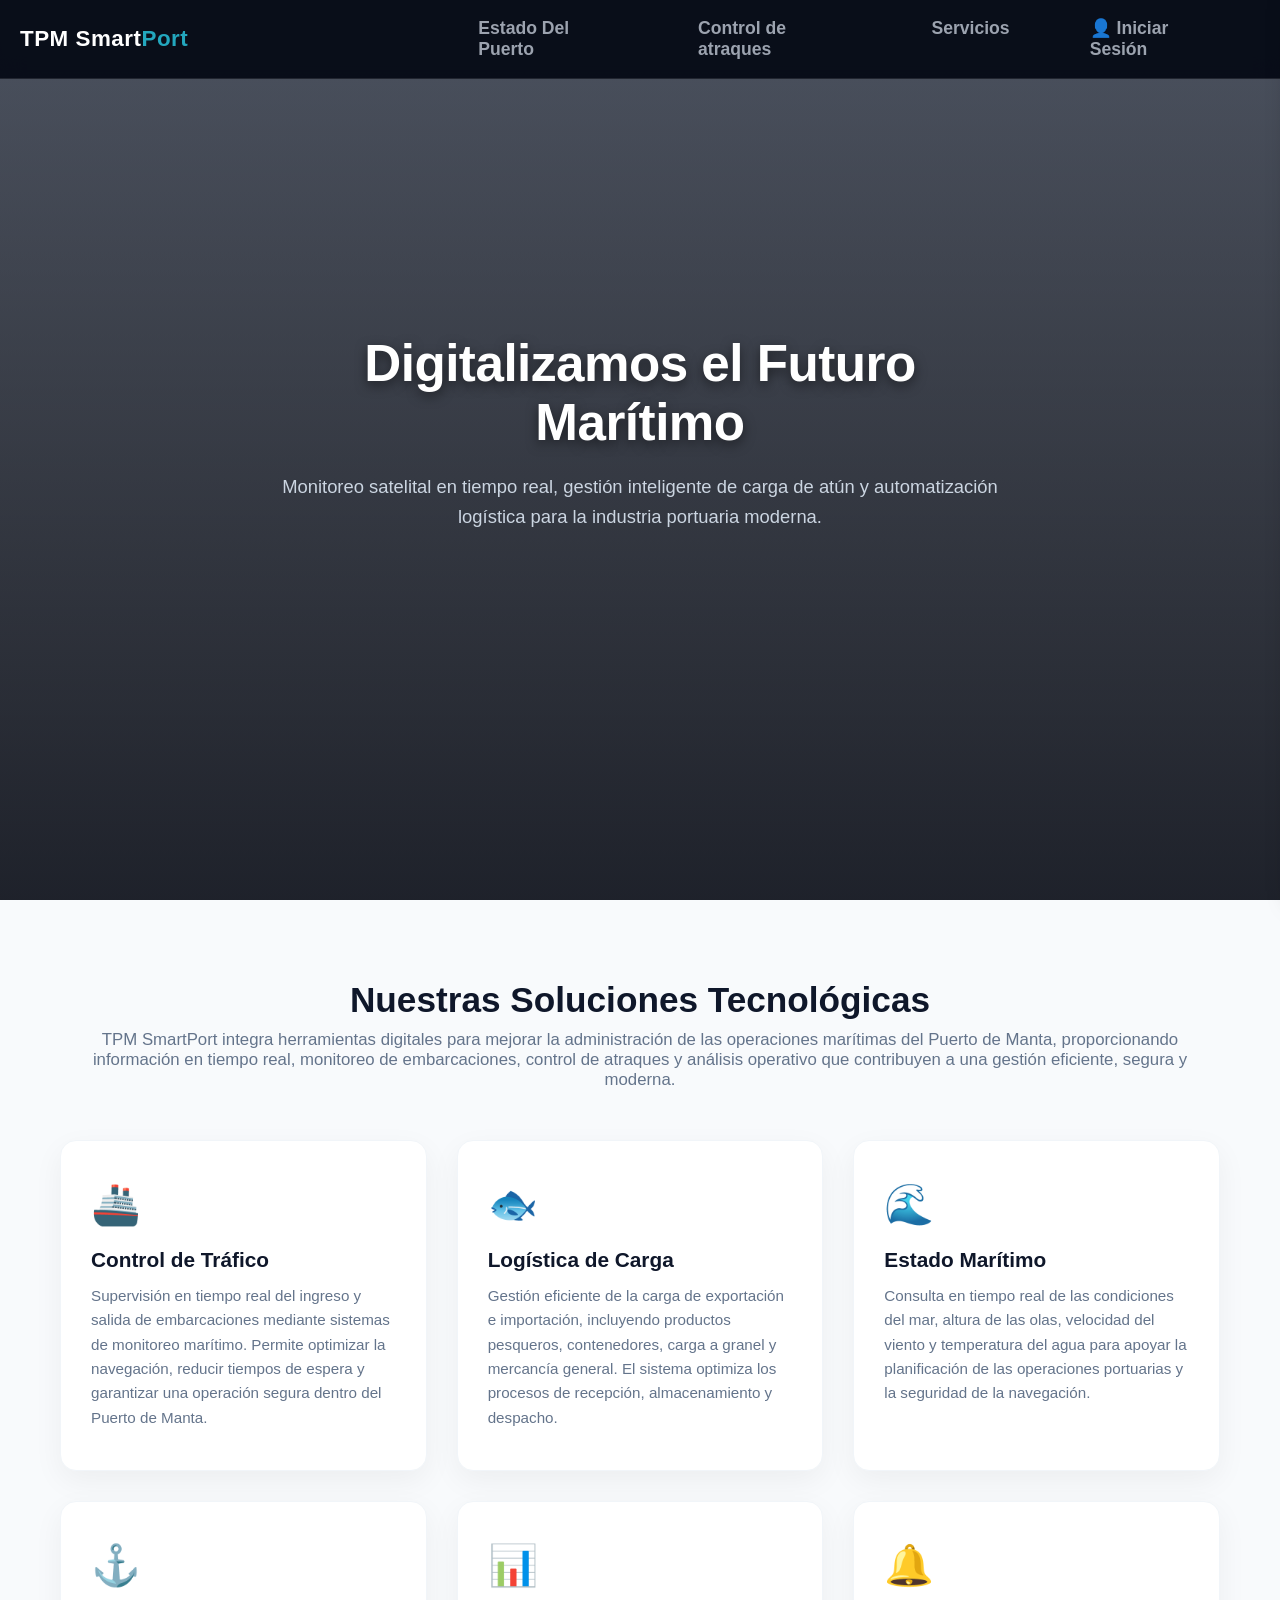
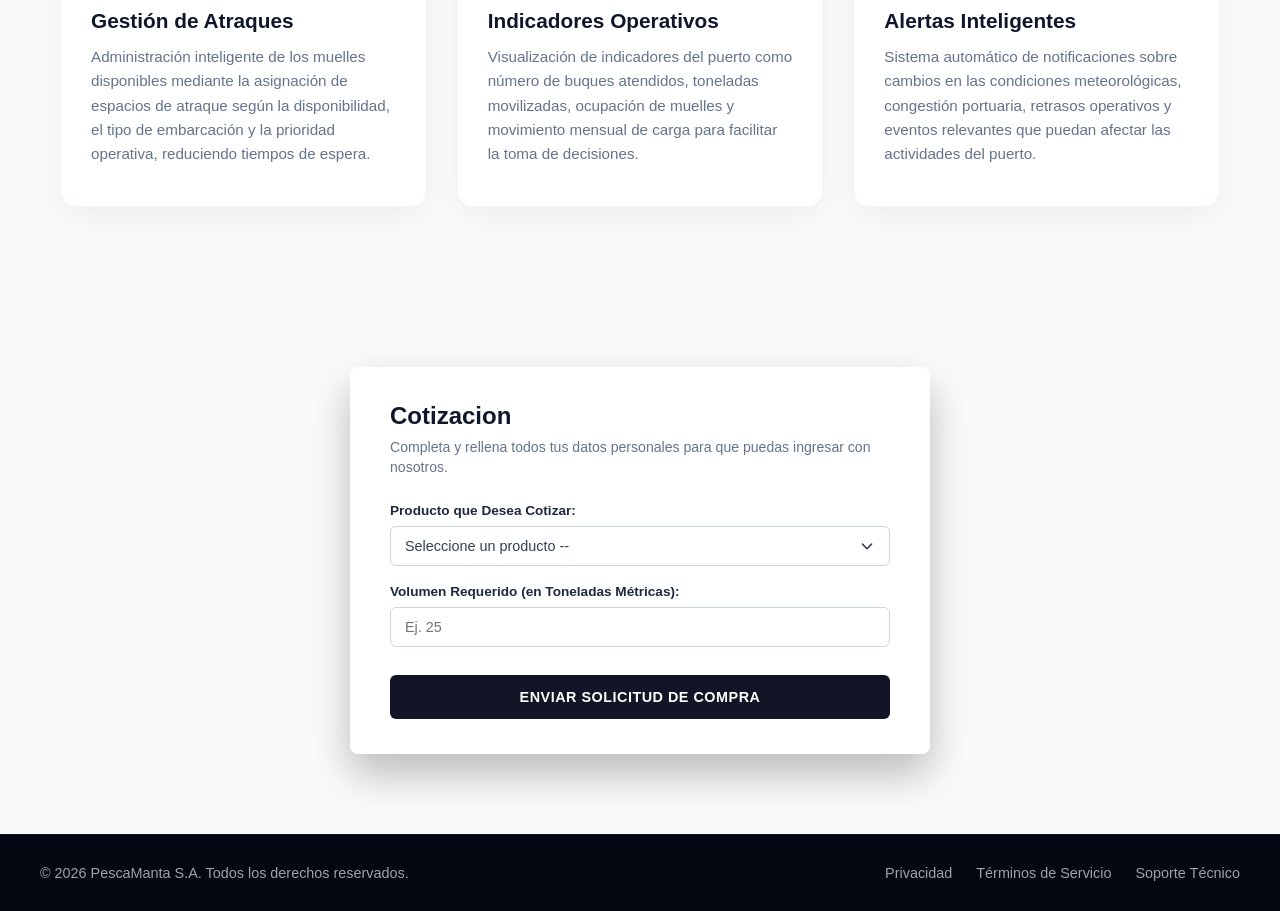
<file: TRABAJO_FINAL/HTML/Index.html>
<!DOCTYPE html>
<html lang="es">
<head>
    <meta charset="UTF-8">
    <meta name="viewport" content="width=device-width, initial-scale=1.0">
    <title>Innovación en Control Portuario</title>
    <link rel="stylesheet" href="/TRABAJO_FINAL/CSS/Style-principal.css">
</head>
<body>

    <header class="navbar">
        <div class="nav-container">
            <a href="Index.html" class="logo">TPM Smart<span>Port</span></a>
            <nav class="nav-menu" id="nav-menu">
                <a href="Estado-Del-Puerto.html">Estado Del Puerto</a>
                <a href="control-atraques.html">Control de atraques</a>
                <a href="Servicios.html">Servicios</a>
                <a href="inicioSesion.html" class="btn-login">Iniciar Sesión</a>
            </nav>
            <div class="menu-toggle" id="menu-toggle">☰</div>
        </div>
    </header>
    <div class="side-menu" id="side-menu">
    <div class="side-header">
        <span>TPM SmartPort</span>
        <button id="close-menu">✕</button>
    </div>
    <a href="Estado-Del-Puerto.html">🚢 Estado del Puerto</a>
    <a href="control-atraques.html">⚓ Control de atraques</a>
    <a href="Servicios.html">📦 Servicios</a>
    <hr>
    <a href="inicioSesion.html" class="btn-login side-login">
        👤 Iniciar Sesión
    </a>
</div>
<div class="overlay" id="overlay"></div>

    <section class="hero-section">
        <div class="hero-overlay"></div>
        <div class="hero-content">
            <h1>Digitalizamos el Futuro Marítimo</h1>
            <p>Monitoreo satelital en tiempo real, gestión inteligente de carga de atún y automatización logística para la industria portuaria moderna.</p>
        </div>
    </section>

    <section id="servicios" class="services-section">
        <div class="section-title">
            <h2>Nuestras Soluciones Tecnológicas</h2>
            <p>TPM SmartPort integra herramientas digitales para mejorar la administración de las operaciones marítimas del Puerto de Manta, proporcionando información en tiempo real, monitoreo de embarcaciones, control de atraques y análisis operativo que contribuyen a una gestión eficiente, segura y moderna.</p>
        </div>

        <div class="services-grid">
            <div class="service-card">
                <div class="card-icon">🚢</div>
                <h3>Control de Tráfico</h3>
                <p>Supervisión en tiempo real del ingreso y salida de embarcaciones mediante sistemas de monitoreo marítimo. 
                    Permite optimizar la navegación, reducir tiempos de espera y garantizar una operación segura dentro del Puerto de Manta.</p>
            </div>
            <div class="service-card">
                <div class="card-icon">🐟</div>
                <h3>Logística de Carga</h3>
                <p>Gestión eficiente de la carga de exportación e importación, incluyendo productos pesqueros, contenedores, carga a granel y mercancía general. 
                    El sistema optimiza los procesos de recepción, almacenamiento y despacho.</p>
            </div>
            <div class="service-card">
                <div class="card-icon">🌊</div>
                <h3>Estado Marítimo</h3>
                <p>Consulta en tiempo real de las condiciones del mar, altura de las olas, velocidad del viento y temperatura del agua para apoyar la planificación de las operaciones portuarias y la seguridad de la navegación.</p>
            </div>
            <div class="service-card">
                <div class="card-icon">⚓</div>
                <h3>Gestión de Atraques</h3>
                <p>Administración inteligente de los muelles disponibles mediante la asignación de espacios de atraque según la disponibilidad, 
                    el tipo de embarcación y la prioridad operativa, reduciendo tiempos de espera.</p>
            </div>
            <div class="service-card">
                <div class="card-icon">📊</div>
                <h3>Indicadores Operativos</h3>
                <p>Visualización de indicadores del puerto como número de buques atendidos, toneladas movilizadas, ocupación de muelles y movimiento mensual de carga para facilitar la toma de decisiones.</p>
            </div>
            <div class="service-card">
                <div class="card-icon">🔔</div>
                <h3>Alertas Inteligentes</h3>
                <p>Sistema automático de notificaciones sobre cambios en las condiciones meteorológicas, congestión portuaria, retrasos operativos y eventos relevantes que puedan afectar las actividades del puerto.</p>
            </div>
        </div>
    </section>

    <section id="cotizacion" class="quote-section">
        <div class="quote-card">
            <h2>Cotizacion</h2>
            <p class="quote-subtitle">Completa y rellena todos tus datos personales para que puedas ingresar con nosotros.</p>
            
            <form action="#" method="POST">
                <div class="form-group">
                    <label for="producto">Producto que Desea Cotizar:</label>
                    <select id="producto" required>
                        <option value="" disabled selected>Seleccione un producto --</option>
                        <option value="atun">Lomos de Atún Premium</option>
                        <option value="granel">Carga a Granel (Minerales/Granos)</option>
                        <option value="vehiculos">Logística y Traslado de Vehículos</option>
                    </select>
                </div>

                <div class="form-group">
                    <label for="volumen">Volumen Requerido (en Toneladas Métricas):</label>
                    <input type="text" id="volumen" placeholder="Ej. 25" required>
                </div>

                <a href="Index.html"><button type="submit" class="btn-submit">ENVIAR SOLICITUD DE COMPRA</button></a>
            </form>
        </div>
    </section>

    <footer class="main-footer">
        <div class="footer-container">
            <p>&copy; 2026 PescaManta S.A. Todos los derechos reservados.</p>
            <div class="footer-links">
                <a href="#">Privacidad</a>
                <a href="#">Términos de Servicio</a>
                <a href="#">Soporte Técnico</a>
            </div>
        </div>
    </footer>

    <script src="/TRABAJO_FINAL/SCRIPT/Menu.js"></script>
    <script src="/TRABAJO_FINAL/SCRIPT/script-login.js"></script>

</body>
</html>
</file>
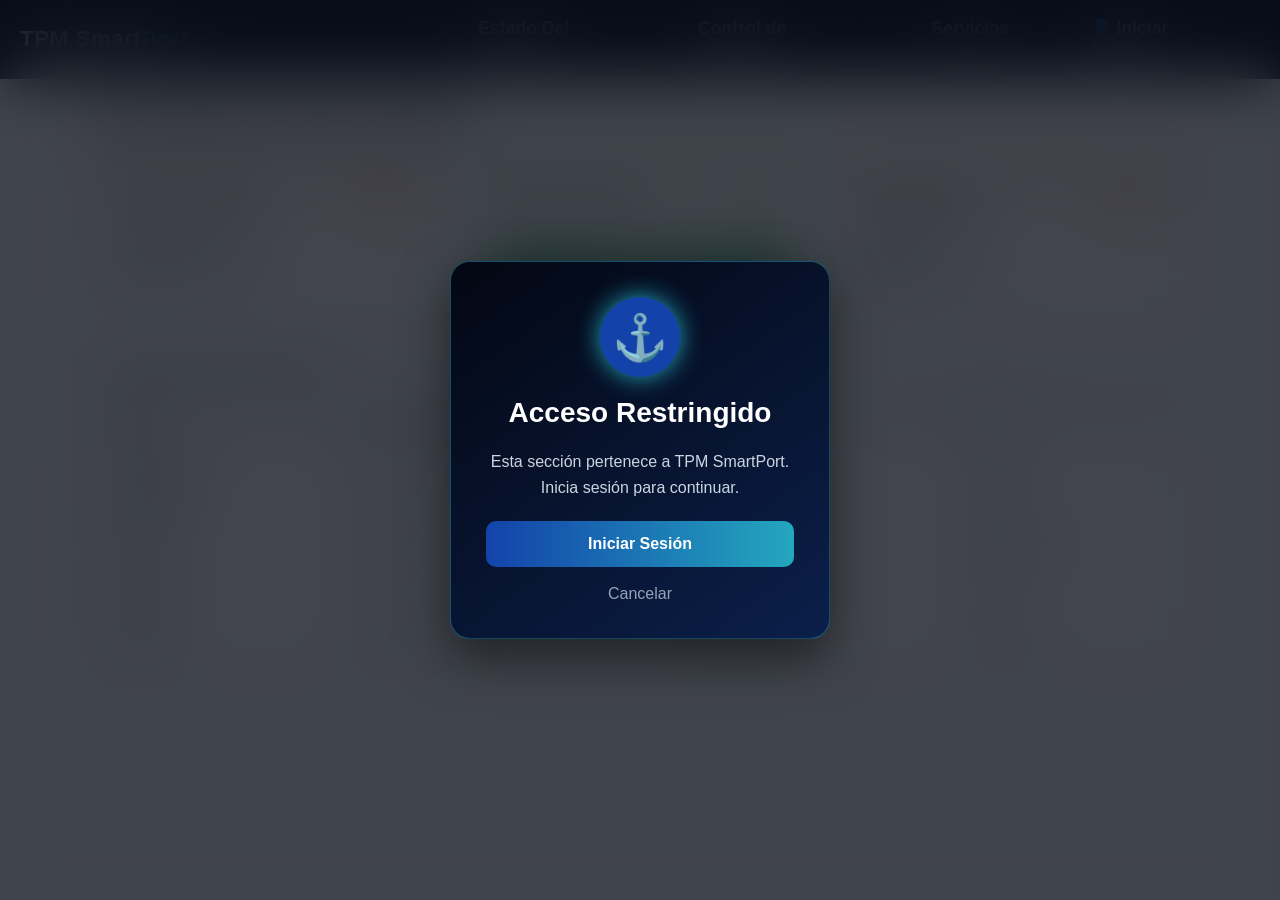
<file: TRABAJO_FINAL/HTML/control-atraques.html>
<!DOCTYPE html>
<html lang="es">
<head>
  <meta charset="UTF-8">
  <meta name="viewport" content="width=device-width, initial-scale=1.0">
  <title>Control de Atraques - Puerto de Manta</title>
  <link rel="stylesheet" href="/TRABAJO_FINAL/CSS/control-atraques.css">
</head>
<body class="fondo-pagina">
  
  <header class="navbar">
    <div class="nav-container">
      <a href="Index.html" class="logo">TPM Smart<span>Port</span></a>
      <nav class="nav-menu" id="nav-menu">
          <a href="Estado-Del-Puerto.html">Estado Del Puerto</a>
          <a href="control-atraques.html">Control de atraques</a>
          <a href="Servicios.html">Servicios</a>
          <a href="inicioSesion.html" class="btn-login">Iniciar Sesión</a>
      </nav>
      <div class="menu-toggle" id="menu-toggle">☰</div>
    </div>
  </header>
    <div class="side-menu" id="side-menu">
      <div class="side-header">
        <span>TPM SmartPort</span>
        <button id="close-menu">✕</button>
      </div>
    <a href="Estado-Del-Puerto.html">🚢 Estado del Puerto</a>
    <a href="control-atraques.html">⚓ Control de atraques</a>
    <a href="Servicios.html">📦 Servicios</a>
    <hr>
    <a href="inicioSesion.html" class="btn-login side-login">
        👤 Iniciar Sesión
    </a>
</div>
<div class="overlay" id="overlay"></div>

  <div class="contenedor">
    
    <div class="encabezado-seccion">
      <h2>Panel Operativo: Gestión de Muelles</h2>
      <p>Monitoreo en tiempo real y asignación de embarcaciones.</p>
    </div>

    <div class="grid-muelles">
      
      <div class="tarjeta muelle-ocupado">
        <div class="tarjeta-header">
          <h3>Muelle Internacional 1</h3>
          <span class="etiqueta etiqueta-ocupado">Ocupado</span>
        </div>
        <div class="tarjeta-cuerpo">
          <p><strong>Buque:</strong> Stella Maris II</p>
          <p><strong>Tipo:</strong> Pesquero Industrial</p>
          <p><strong>Arribo:</strong> Hoy - 14:30</p>
        </div>
      </div>

      <div id="muelle-2" class="tarjeta muelle-libre">
        <div class="tarjeta-header">
          <h3>Muelle Internacional 2</h3>
          <span id="estado-muelle-2" class="etiqueta etiqueta-libre">Disponible</span>
        </div>
        <div id="contenido-muelle-2" class="tarjeta-cuerpo">
          <p class="texto-disponible">Sin embarcaciones asignadas en este momento.</p>
          <button class="boton-asignar" onclick="abrirModal()">Asignar Buque</button>
        </div>
      </div>

      <div class="tarjeta muelle-ocupado">
        <div class="tarjeta-header">
          <h3>Muelle Pesquero</h3>
          <span class="etiqueta etiqueta-ocupado">Ocupado</span>
        </div>
        <div class="tarjeta-cuerpo">
          <p><strong>Buque:</strong> Don Pacífico</p>
          <p><strong>Tipo:</strong> Atunero</p>
          <p><strong>Arribo:</strong> Hoy - 06:15</p>
        </div>
      </div>

    </div>

    <div class="seccion-tabla">
      <div class="tabla-titulo">
        <h3>Historial de Últimos 5 Zarpes</h3>
      </div>
      
      <div class="tabla-contenedor">
        <table>
          <thead>
            <tr>
              <th>Buque</th>
              <th>Muelle de Origen</th>
              <th>Fecha y Hora</th>
              <th>Destino</th>
            </tr>
          </thead>
          <tbody>
            <tr>
              <td class="buque-nombre">Pacific Ocean</td>
              <td>Muelle Internacional 1</td>
              <td>03/07/2026 - 05:20</td>
              <td>Alta Mar</td>
            </tr>
            <tr>
              <td class="buque-nombre">Niña Martha</td>
              <td>Muelle Pesquero</td>
              <td>02/07/2026 - 19:40</td>
              <td>Guayaquil</td>
            </tr>
            <tr>
              <td class="buque-nombre">Sea Wolf</td>
              <td>Muelle Internacional 2</td>
              <td>02/07/2026 - 11:15</td>
              <td>Manta Anclaje</td>
            </tr>
            <tr>
              <td class="buque-nombre">Albacora I</td>
              <td>Muelle Pesquero</td>
              <td>01/07/2026 - 23:00</td>
              <td>Alta Mar</td>
            </tr>
            <tr>
              <td class="buque-nombre">Poseidón</td>
              <td>Muelle Internacional 1</td>
              <td>01/07/2026 - 16:45</td>
              <td>Paita, Perú</td>
            </tr>
          </tbody>
        </table>
      </div>
    </div>

  </div>

  <div id="modal-asignar" class="modal-fondo">
    <div class="modal-contenido">
      <h2>Asignar Buque a Muelle 2</h2>
      
      <form id="formulario-asignacion" onsubmit="guardarBuque(event)">
        <div class="campo-formulario">
          <label for="nombre-buque">Nombre del Buque:</label>
          <input type="text" id="nombre-buque" required placeholder="Ej. El Corsario">
        </div>
        
        <div class="campo-formulario">
          <label for="tipo-buque">Tipo de Embarcación:</label>
          <input type="text" id="tipo-buque" required placeholder="Ej. Atunero / Carga">
        </div>

        <div class="modal-botones">
          <button type="button" class="boton-cancelar" onclick="cerrarModal()">Cancelar</button>
          <button type="submit" class="boton-guardar">Confirmar Asignación</button>
        </div>
      </form>
    </div>
  </div>
<div id="modalLogin" class="modal-login">
    <div class="modal-login-content">
        <div class="modal-icon">⚓</div>
        <h2>Acceso Restringido</h2>
        <p>
            Esta sección pertenece a TPM SmartPort. Inicia sesión para continuar.
        </p>
        <button onclick="irLogin()">Iniciar Sesión</button>
        <span onclick="cerrarModal()">Cancelar</span>
    </div>
</div>
  <script>
    function abrirModal() {
      document.getElementById('modal-asignar').style.display = 'flex';
    }

    function cerrarModal() {
      document.getElementById('modal-asignar').style.display = 'none';
      document.getElementById('formulario-asignacion').reset();
    }

    function guardarBuque(event) {
      event.preventDefault();
      const nombre = document.getElementById('nombre-buque').value;
      const tipo = document.getElementById('tipo-buque').value;
      
      const ahora = new Date();
      const horaFormateada = ahora.toLocaleTimeString([], { hour: '2-digit', minute: '2-digit' });

      const tarjetaMuelle = document.getElementById('muelle-2');
      const etiquetaEstado = document.getElementById('estado-muelle-2');
      const cuerpoTarjeta = document.getElementById('contenido-muelle-2');

      tarjetaMuelle.classList.remove('muelle-libre');
      tarjetaMuelle.classList.add('muelle-ocupado');

      etiquetaEstado.classList.remove('etiqueta-libre');
      etiquetaEstado.classList.add('etiqueta-ocupado');
      etiquetaEstado.textContent = 'Ocupado';

      cuerpoTarjeta.innerHTML = `
        <p><strong>Buque:</strong> ${nombre}</p>
        <p><strong>Tipo:</strong> ${tipo}</p>
        <p><strong>Arribo:</strong> Hoy - ${horaFormateada}</p>
      `;

      cerrarModal();
    }
  </script>
  <script src="/TRABAJO_FINAL/SCRIPT/Menu.js"></script>
  <script src="/TRABAJO_FINAL/SCRIPT/script-login.js"></script>
  <script>
       protegerPagina();
    </script>
  
</body>
</html>
</file>
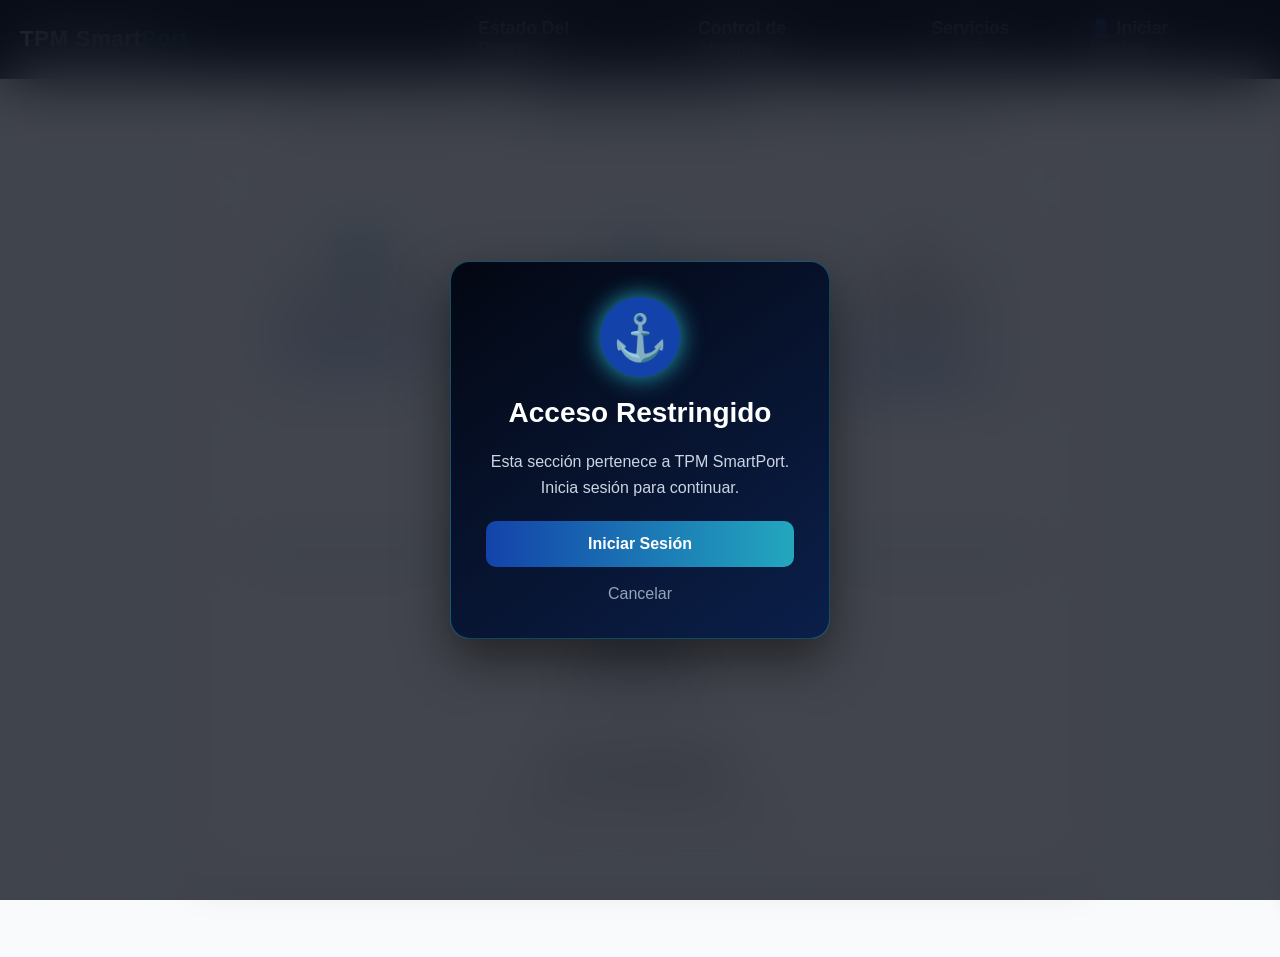
<file: TRABAJO_FINAL/HTML/Estado-Del-Puerto.html>
<!DOCTYPE html>
<html lang="en">
<head>
    <meta charset="UTF-8">
    <meta name="viewport" content="width=device-width, initial-scale=1.0">
    <title>Document</title>
    <link rel="stylesheet" href="/TRABAJO_FINAL/CSS/Estado-Del-Puerto.css">

</head>
<body>
    <header class="navbar">
        <div class="nav-container">
            <a href="Index.html" class="logo">TPM Smart<span>Port</span></a>
            <nav class="nav-menu" id="nav-menu">
                <a href="Estado-Del-Puerto.html">Estado Del Puerto</a>
                <a href="control-atraques.html">Control de atraques</a>
                <a href="Servicios.html">Servicios</a>
                <a href="inicioSesion.html" class="btn-login">Iniciar Sesión</a>
            </nav>
            <div class="menu-toggle" id="menu-toggle">☰</div>
        </div>
    </header>
    <div class="side-menu" id="side-menu">
    <div class="side-header">
        <span>TPM SmartPort</span>
        <button id="close-menu">✕</button>
    </div>
    <a href="Estado-Del-Puerto.html">🚢 Estado del Puerto</a>
    <a href="control-atraques.html">⚓ Control de atraques</a>
    <a href="Servicios.html">📦 Servicios</a>
    <hr>
    <a href="inicioSesion.html" class="btn-login side-login">
        👤 Iniciar Sesión
    </a>
</div>
<div class="overlay" id="overlay"></div>

    <section class="port-status-section" id="estado-puerto">

    <div class="section-title">
        <h2>Estado del Puerto</h2>
        <p>
            Monitoreo en tiempo real de las condiciones marítimas
            para apoyar la toma de decisiones operativas.
        </p>
    </div>

    <div class="port-status-card">

        <!-- Datos obtenidos desde la API -->

        <div class="status-grid">

            <div class="status-item">
                <div class="status-icon">🌊</div>
                <h3>Altura de las Olas</h3>
                <p id="waveHeight">Cargando...</p>
            </div>

            <div class="status-item">
                <div class="status-icon">💨</div>
                <h3>Velocidad del Viento</h3>
                <p id="windSpeed">Cargando...</p>
            </div>

            <div class="status-item">
                <div class="status-icon">🌡️</div>
                <h3>Temperatura del Agua</h3>
                <p id="seaTemp">Cargando...</p>
            </div>

        </div>

        <hr>

        <!-- Índice -->

        <div class="security-section">

            <h2>Índice de Seguridad</h2>

            <div class="progress-bar">

                <div
                    id="progressFill"
                    class="progress-fill"
                    style="width:0%;">
                </div>

            </div>

            <h1 id="securityValue">0%</h1>

            <h3 id="operationStatus">
                Calculando...
            </h3>

        </div>

        <hr>

        <!-- Recomendación -->

        <div class="recommendation">

            <h2>Recomendación</h2>

            <p id="recommendationText">

                Analizando las condiciones marítimas...

            </p>

        </div>

    </div>

</section>

<div id="modalLogin" class="modal-login">
    <div class="modal-login-content">
        <div class="modal-icon">⚓</div>
        <h2>Acceso Restringido</h2>
        <p>
            Esta sección pertenece a TPM SmartPort. Inicia sesión para continuar.
        </p>
        <button onclick="irLogin()">Iniciar Sesión</button>
        <span onclick="cerrarModal()">Cancelar</span>
    </div>
</div>
    <script src="/TRABAJO_FINAL/SCRIPT/Script-EstadoDelPuerto.js"></script>
    <script src="/TRABAJO_FINAL/SCRIPT/Menu.js"></script>
    <script src="/TRABAJO_FINAL/SCRIPT/script-login.js"></script>
    <script>
       protegerPagina();
    </script>

</body>

</html>
</file>
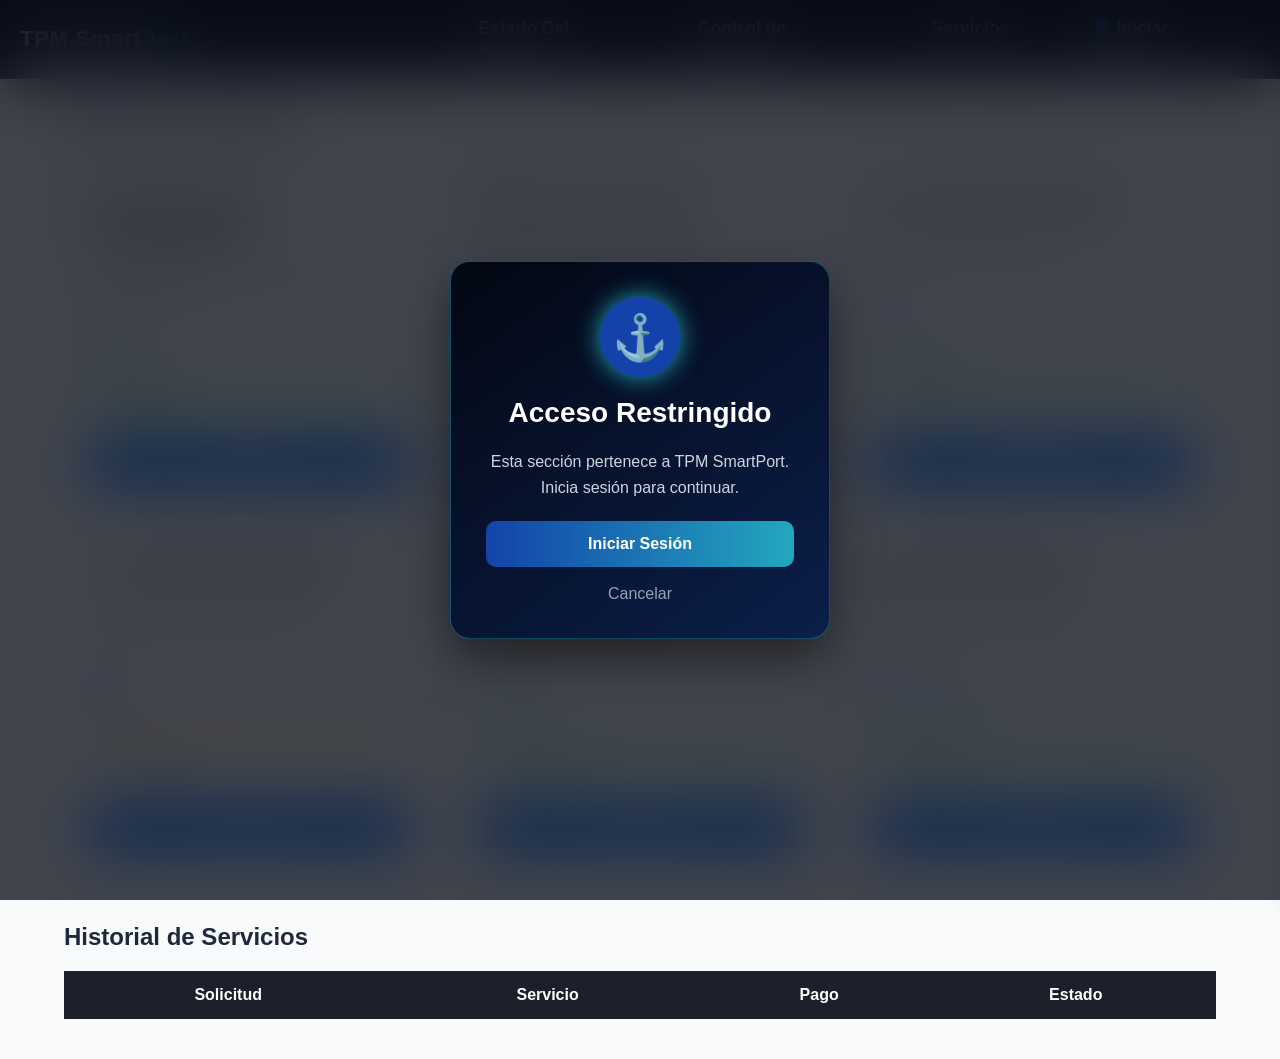
<file: TRABAJO_FINAL/HTML/Servicios.html>
<!DOCTYPE html>
<html lang="es">
<head>
    <meta charset="UTF-8">
    <meta name="viewport" content="width=device-width, initial-scale=1.0">
    <title>Servicios - TPM SmartPort</title>
    <link rel="stylesheet" href="/TRABAJO_FINAL/CSS/Servicios.css">
</head>

<body>
    <header class="navbar">
        <div class="nav-container">
            <a href="Index.html" class="logo">TPM Smart<span>Port</span></a>
            <nav class="nav-menu" id="nav-menu">
                <a href="Estado-Del-Puerto.html">Estado Del Puerto</a>
                <a href="control-atraques.html">Control de atraques</a>
                <a href="Servicios.html">Servicios</a>
                <a href="inicioSesion.html" class="btn-login">Iniciar Sesión</a>
            </nav>
            <div class="menu-toggle" id="menu-toggle">☰</div>
        </div>
    </header>
    <div class="side-menu" id="side-menu">
    <div class="side-header">
        <span>TPM SmartPort</span>
        <button id="close-menu">✕</button>
    </div>
    <a href="Estado-Del-Puerto.html">🚢 Estado del Puerto</a>
    <a href="control-atraques.html">⚓ Control de atraques</a>
    <a href="Servicios.html">📦 Servicios</a>
    <hr>
    <a href="inicioSesion.html" class="btn-login side-login">
        👤 Iniciar Sesión
    </a>
</div>
<div class="overlay" id="overlay"></div>

    <section class="contenedor">
        <h1>Servicios Portuarios</h1>
            <div class="grid">
                <div class="card">
                    <h2>📦 Descarga de Contenedores</h2>
                    <p>Manipulación segura mediante grúas especializadas.</p>
                    <h3>$250</h3>
                    <span class="estado">Disponible</span>
                    <button onclick="abrirModal('Descarga de Contenedores',250)">Contratar</button>
                </div>
                <div class="card">
                    <h2>🏗 Almacenamiento</h2>
                    <p>Bodegas y patios con vigilancia.</p>
                    <h3>$30 / día</h3>
                    <span class="estado">Disponible</span>
                    <button onclick="abrirModal('Almacenamiento',30)">Contratar</button>
                </div>
                <div class="card">
                    <h2>🚛 Transporte Interno</h2>
                    <p>Movilización de mercancías.</p>
                    <h3>$180</h3>
                    <span class="estado">Disponible</span>
                    <button onclick="abrirModal('Transporte Interno',180)">Contratar</button>
                </div>
                <div class="card">
                    <h2>⚓ Reserva de Muelle</h2>
                    <p>Reserva anticipada de atraque.</p>
                    <h3>$500</h3>
                    <span class="estado amarillo">Pocas plazas</span>
                    <button onclick="abrirModal('Reserva de Muelle',500)">Contratar</button>
                </div>
                <div class="card">
                    <h2>🛡 Inspección Aduanera</h2>
                    <p>Inspección documental y física.</p>
                    <h3>$120</h3>
                    <span class="estado">Disponible</span>
                    <button onclick="abrirModal('Inspección Aduanera',120)">Contratar</button>
                </div>
                <div class="card">
                    <h2>🚢 Grúa Portuaria</h2>
                    <p>Operación para carga pesada.</p>
                    <h3>$650 / hora</h3>
                    <span class="estado">Disponible</span>
                    <button onclick="abrirModal('Grúa Portuaria',650)">Contratar</button>
                </div>
            </div>
        <h2 class="tituloTabla">Historial de Servicios</h2>
        <table id="tabla">
            <thead>
                <tr>
                    <th>Solicitud</th>
                    <th>Servicio</th>
                    <th>Pago</th>
                    <th>Estado</th>
                </tr>
            </thead>
            <tbody>
            </tbody>
        </table>
    </section>
    <div class="modal" id="modal">
        <div class="contenido">
            <h2>Contratar Servicio</h2>
            <p id="nombreServicio"></p>
            <p id="precioServicio"></p>
            <label>
                <input type="radio" name="pago" value="Transferencia" checked>Transferencia</label>
            <label>
            <input type="radio" name="pago" value="Efectivo">Efectivo</label>

            <div class="botones">
                <button onclick="confirmar()">Confirmar</button>
                <button onclick="cerrar()">Cancelar</button>
            </div>
        </div>
    </div>
<div id="modalLogin" class="modal-login">
    <div class="modal-login-content">
        <div class="modal-icon">⚓</div>
        <h2>Acceso Restringido</h2>
        <p>
            Esta sección pertenece a TPM SmartPort. Inicia sesión para continuar.
        </p>
        <button onclick="irLogin()">Iniciar Sesión</button>
        <span onclick="cerrarModal()">Cancelar</span>
    </div>
</div>
    <script src="/TRABAJO_FINAL/SCRIPT/script-login.js"></script>
    <script src="/TRABAJO_FINAL/SCRIPT/Servicios.js"></script>
    <script src="/TRABAJO_FINAL/SCRIPT/Menu.js"></script>
    <script>
       protegerPagina();
    </script>

</body>
</html>
</file>
<file: TRABAJO_FINAL/CSS/Style-principal.css>
* {
    margin: 0;
    padding: 0;
    box-sizing: border-box;
    font-family: 'Segoe UI', Tahoma, Geneva, Verdana, sans-serif;
    scroll-behavior: smooth;
}

:root {
    --bg-dark: #030712;
    --card-bg: #111827;
    --text-white: #ffffff;
    --text-muted: #9ca3af;
    --accent-blue: #1343aa;
    --accent-cyan: #23a7be;
    --gradient-btn: linear-gradient(135deg, #222388, #5995f7);
    --form-blue-bg: #0b3c7a; /* Color de fondo azul profundo exacto para la sección del formulario */
}

body {
    background-color: #f8fafc;
    color: #1e293b;
}

/* ==========================================================================
   1. NAVEGACIÓN (Navbar)
   ========================================================================== */
.navbar {
    background-color: rgba(3, 7, 18, 0.9);
    backdrop-filter: blur(10px);
    position: fixed;
    top: 0;
    width: 100%;
    z-index: 200;
    border-bottom: 1px solid rgba(255, 255, 255, 0.1);
}

.nav-container {
    max-width: 2000px;
    margin: 0 auto;
    padding: 18px 20px;
    display: flex;
    justify-content: space-between;
    align-items: center;
}

.logo {
    color: var(--text-white);
    font-size: 1.4rem;
    font-weight: 700;
    text-decoration: none;
    letter-spacing: 0.5px;
    white-space: nowrap;
}

.logo span {
    color: var(--accent-cyan);
}

.nav-menu {
    margin-right: auto;
    margin-left: 250px;
    display: flex;
}

.nav-menu a {
    color: var(--text-muted);
    text-decoration: none;
    margin: 0 40px;
    font-size: 1.1rem;
    font-weight: 600;
    transition: color 0.3s;
}

.nav-menu a:hover {
    color: var(--text-white);
}

.btn-login {
    color: var(--text-white);
    padding: auto 100px;
    text-decoration: none;
    font-size: 1rem;
    font-weight: 600;
    transition: background-color 0.3s;
}

/* ============================
   MENU HAMBURGUESA
============================ */

/* BOTÓN HAMBURGUESA */
.menu-toggle{
    display:none;
    font-size:32px;
    color:white;
    cursor:pointer;
}

/* PANEL LATERAL */
.side-menu{
    position:fixed;
    top:0;
    right:-320px; /* Oculto fuera de la pantalla */
    width:300px;
    height:100%;
    background:#030712;
    z-index:999;
    transition:right .35s ease;
    display:flex;
    flex-direction:column;
    padding:25px;
    box-shadow:-5px 0 25px rgba(0,0,0,.4);
}

.side-menu.active{
    right:0;
}

.side-header{
    display:flex;
    justify-content:space-between;
    align-items:center;
    margin-bottom:40px;
}

.side-header span{
    color:white;
    font-size:24px;
    font-weight:bold;
}

.side-header button{
    background:none;
    border:none;
    color:white;
    font-size:30px;
    cursor:pointer;
    transition:.3s;
}

.side-header button:hover{
    color:#23a7be;
}

.side-menu a{
    color:#d1d5db;
    text-decoration:none;
    padding:18px 12px;
    border-radius:8px;
    transition:.3s;
    font-size:17px;
}

.side-menu a:hover{
    background:#1343aa;
    color:white;
}

.side-login{
    margin-top:20px;
    text-align:center;
}

.overlay{
    position:fixed;
    top:0;
    left:0;
    width:100%;
    height:100%;
    background:rgba(0,0,0,.55);
    opacity:0;
    visibility:hidden;
    transition:.3s;
    z-index:998;
}

.overlay.active{
    opacity:1;
    visibility:visible;
}
/* ==========================================================================
   2. HERO SECTION
   ========================================================================== */
.hero-section {
    position: relative;
    min-height: 550px;
    background: linear-gradient(rgba(0, 15, 43, 0.5), rgba(0, 0, 0, 0.438)), 
                url('https://hexaingenieros.com/wp-content/uploads/2023/02/1-Automatizacion-en-la-industria-portuaria-2.jpg') no-repeat center center/cover;
    display: flex;
    justify-content: center;
    align-items: center;
    text-align: center;
    height: 100vh;
    padding: 0 20px;
    background-attachment: fixed;
}

.hero-overlay {
    position: absolute;
    top: 0;
    left: 0;
    width: 100%;
    height: 100%;
    background: linear-gradient(to bottom, rgba(3,7,18,0.4), rgba(3,7,18,0.8));
    z-index: 1;
}

.hero-content {
    position: relative;
    z-index: 2;
    max-width: 750px;
}

.hero-content h1 {
    color: var(--text-white);
    font-size: 3.2rem;
    font-weight: 700;
    letter-spacing: -0.5px;
    margin-bottom: 20px;
    text-shadow: 0 4px 12px rgba(0,0,0,0.5);
}

.hero-content p {
    color: #cbd5e1;
    font-size: 1.15rem;
    line-height: 1.6;
    margin-bottom: 35px;
    font-weight: 400;
}

.btn-gradient {
    display: inline-block;
    background: var(--gradient-btn);
    color: var(--text-white);
    padding: 14px 36px;
    border-radius: 50px;
    text-decoration: none;
    font-size: 1rem;
    font-weight: 600;
    box-shadow: 0 4px 20px rgba(99, 102, 241, 0.4);
    transition: transform 0.3s ease, box-shadow 0.3s ease;
}

.btn-gradient:hover {
    transform: translateY(-2px);
    box-shadow: 0 6px 25px rgba(59, 130, 246, 0.6);
}

/* ==========================================================================
   3. SECCIÓN DE SERVICIOS
   ========================================================================== */
.services-section {
    max-width: 1200px;
    margin: 0 auto;
    padding: 80px 20px;
}

.section-title {
    text-align: center;
    margin-bottom: 50px;
}

.section-title h2 {
    font-size: 2.2rem;
    color: #0f172a;
    margin-bottom: 10px;
}

.section-title p {
    color: #64748b;
    font-size: 1.05rem;
}

.services-grid {
    display: grid;
    grid-template-columns: repeat(auto-fit, minmax(320px, 1fr));
    gap: 30px;
}

.service-card {
    background-color: var(--text-white);
    border-radius: 16px;
    padding: 40px 30px;
    box-shadow: 0 10px 30px rgba(0, 0, 0, 0.05);
    border: 1px solid #f1f5f9;
    transition: all 0.3s ease;
}

.service-card:hover {
    transform: translateY(-5px);
    box-shadow: 0 15px 35px rgba(15, 0, 0, 0.507);
}

.card-icon {
    font-size: 2.5rem;
    margin-bottom: 20px;
}

.service-card h3 {
    font-size: 1.3rem;
    color: #0f172a;
    margin-bottom: 12px;
}

.service-card p {
    color: #64748b;
    font-size: 0.95rem;
    line-height: 1.6;
}

/* ==========================================================================
   4. SECCIÓN DEL FORMULARIO DE COTIZACIÓN (Diseño Calco de la Imagen)
   ========================================================================== */
.quote-section {
    background-color: #f8fafc;
    padding: 80px 20px;
    display: flex;
    justify-content: center;
    align-items: center;
}

.quote-card {
    background-color: #ffffff;
    width: 100%;
    max-width: 580px; /* Tamaño exacto de tarjeta compacta */
    border-radius: 8px;
    padding: 35px 40px;
    box-shadow: 0 20px 40px rgba(0, 0, 0, 0.25);
}

.quote-card h2 {
    color: #0f172a;
    font-size: 1.5rem;
    font-weight: 700;
    margin-bottom: 8px;
    text-align: left;
}

.quote-subtitle {
    color: #64748b;
    font-size: 0.88rem;
    line-height: 1.4;
    margin-bottom: 25px;
    text-align: left;
}

.form-group {
    margin-bottom: 18px;
    display: flex;
    flex-direction: column;
    gap: 8px;
}

.form-group label {
    color: #1e293b;
    font-size: 0.85rem;
    font-weight: 600;
    text-align: left;
}

.form-group input, 
.form-group select {
    width: 100%;
    padding: 11px 14px;
    border: 1px solid #cbd5e1;
    border-radius: 6px;
    font-size: 0.9rem;
    color: #334155;
    background-color: #ffffff;
    outline: none;
    transition: border-color 0.2s;
}

.form-group input:focus, 
.form-group select:focus {
    border-color: #3b82f6;
    box-shadow: 0 0 0 3px rgba(59, 130, 246, 0.1);
}

/* Selector estilizado para la flecha de selección */
.form-group select {
    cursor: pointer;
    appearance: none;
    background-image: url("data:image/svg+xml,%3Csvg xmlns='http://www.w3.org/2000/svg' fill='none' viewBox='0 0 24 24' stroke='%231f2937'%3E%3Cpath stroke-linecap='round' stroke-linejoin='round' stroke-width='2' d='M19 9l-7 7-7-7'/%3E%3C/svg%3E");
    background-repeat: no-repeat;
    background-position: right 14px center;
    background-size: 16px;
    padding-right: 40px;
}

.btn-submit {
    width: 100%;
    background-color: #111525; /* Color oscuro/negro idéntico a tu foto */
    color: #ffffff;
    border: none;
    padding: 14px;
    font-size: 0.9rem;
    font-weight: 700;
    letter-spacing: 0.5px;
    border-radius: 6px;
    cursor: pointer;
    margin-top: 10px;
    transition: background-color 0.2s;
}

.btn-submit:hover {
    background-color: #1e253f;
}

/* ==========================================================================
   5. PIE DE PÁGINA (Footer)
   ========================================================================== */
.main-footer {
    background-color: var(--bg-dark);
    color: var(--text-muted);
    padding: 30px 20px;
    font-size: 0.9rem;
    border-top: 1px solid rgba(255, 255, 255, 0.05);
}

.footer-container {
    max-width: 1200px;
    margin: 0 auto;
    display: flex;
    justify-content: space-between;
    align-items: center;
    flex-wrap: wrap;
    gap: 15px;
}

.footer-links a {
    color: var(--text-muted);
    text-decoration: none;
    margin-left: 20px;
    transition: color 0.3s;
}

.footer-links a:hover {
    color: var(--text-white);
}

/* ==========================================================================
   RESPONSIVE DESIGN (Media Queries)
   ========================================================================== */
@media(max-width:768px){
    .nav-menu{
        display:none;
    }
    .nav-actions{
        display:none;
    }
    .menu-toggle{
        display:block;
    }
    .hero-section{
        background-attachment:scroll;
    }
    .services-grid{
        grid-template-columns:1fr;
    }
    .footer-container{
        flex-direction:column;
        text-align:center;
    }

}
</file>
<file: TRABAJO_FINAL/CSS/control-atraques.css>
* {
    margin: 0;
    padding: 0;
    box-sizing: border-box;
    font-family: 'Segoe UI', Tahoma, Geneva, Verdana, sans-serif;
    scroll-behavior: smooth;
}

:root {
    --bg-dark: #030712;
    --card-bg: #111827;
    --text-white: #ffffff;
    --text-muted: #9ca3af;
    --accent-blue: #1343aa;
    --accent-cyan: #23a7be;
    --gradient-btn: linear-gradient(135deg, #222388, #5995f7);
    --form-blue-bg: #0b3c7a; /* Color de fondo azul profundo exacto para la sección del formulario */
}

body {
    background-color: #f8fafc;
    color: #1e293b;
}

/* ==========================================================================
   1. NAVEGACIÓN (Navbar)
   ========================================================================== */
.navbar {
    background-color: rgba(3, 7, 18, 0.9);
    backdrop-filter: blur(10px);
    position: fixed;
    top: 0;
    width: 100%;
    z-index: 200;
    border-bottom: 1px solid rgba(255, 255, 255, 0.1);
}

.nav-container {
    max-width: 2000px;
    margin: 0 auto;
    padding: 18px 20px;
    display: flex;
    justify-content: space-between;
    align-items: center;
}

.logo {
    color: var(--text-white);
    font-size: 1.4rem;
    font-weight: 700;
    text-decoration: none;
    letter-spacing: 0.5px;
    white-space: nowrap;
}

.logo span {
    color: var(--accent-cyan);
}

.nav-menu {
    margin-right: auto;
    margin-left: 250px;
    display: flex;
}

.nav-menu a {
    color: var(--text-muted);
    text-decoration: none;
    margin: 0 40px;
    font-size: 1.1rem;
    font-weight: 600;
    transition: color 0.3s;
}

.nav-menu a:hover {
    color: var(--text-white);
}

.btn-login {
    color: var(--text-white);
    padding: auto 100px;
    text-decoration: none;
    font-size: 1rem;
    font-weight: 600;
    transition: background-color 0.3s;
}

/* ============================
   MENU HAMBURGUESA
============================ */

/* BOTÓN HAMBURGUESA */
.menu-toggle{
    display:none;
    font-size:32px;
    color:white;
    cursor:pointer;
}

/* PANEL LATERAL */
.side-menu{
    position:fixed;
    top:0;
    right:-320px; /* Oculto fuera de la pantalla */
    width:300px;
    height:100%;
    background:#030712;
    z-index:999;
    transition:right .35s ease;
    display:flex;
    flex-direction:column;
    padding:25px;
    box-shadow:-5px 0 25px rgba(0,0,0,.4);
}

.side-menu.active{
    right:0;
}

.side-header{
    display:flex;
    justify-content:space-between;
    align-items:center;
    margin-bottom:40px;
}

.side-header span{
    color:white;
    font-size:24px;
    font-weight:bold;
}

.side-header button{
    background:none;
    border:none;
    color:white;
    font-size:30px;
    cursor:pointer;
    transition:.3s;
}

.side-header button:hover{
    color:#23a7be;
}

.side-menu a{
    color:#d1d5db;
    text-decoration:none;
    padding:18px 12px;
    border-radius:8px;
    transition:.3s;
    font-size:17px;
}

.side-menu a:hover{
    background:#1343aa;
    color:white;
}

.side-login{
    margin-top:20px;
    text-align:center;
}

.overlay{
    position:fixed;
    top:0;
    left:0;
    width:100%;
    height:100%;
    background:rgba(0,0,0,.55);
    opacity:0;
    visibility:hidden;
    transition:.3s;
    z-index:998;
}

.overlay.active{
    opacity:1;
    visibility:visible;
}
.contenedor {
  max-width: 1140px;
  /* Se agrega margen superior de 100px para que el navbar fijo no tape el contenido */
  margin: 100px auto 0 auto; 
  padding: 0 24px 40px 24px;
}

/* Encabezado del Panel Operativo */
.encabezado-seccion h2 {
  font-size: 22px;
  color: #1f2937;
}

.encabezado-seccion p {
  color: #6b7280;
  font-size: 14px;
  margin: 0 0 24px 0;
}

/* --- GRID DE LAS TARJETAS --- */
.grid-muelles {
  display: grid;
  grid-template-columns: repeat(auto-fit, minmax(300px, 1fr));
  gap: 24px;
  margin-bottom: 32px;
}

.tarjeta {
  background-color: #ffffff;
  border-radius: 8px;
  box-shadow: 0 1px 3px rgba(0, 0, 0, 0.1);
  padding: 20px;
  display: flex;
  flex-direction: column;
  justify-content: space-between;
  min-height: 150px;
}

.muelle-ocupado {
  border-top: 4px solid #ef4444;
}

.muelle-libre {
  border-top: 4px solid #22c55e;
}

.tarjeta-header {
  display: flex;
  justify-content: space-between;
  align-items: center;
  margin-bottom: 12px;
}

.tarjeta-header h3 {
  margin: 0;
  font-size: 16px;
  color: #374151;
}

.etiqueta {
  font-size: 12px;
  font-weight: bold;
  padding: 4px 8px;
  border-radius: 4px;
}

.etiqueta-ocupado {
  background-color: #ffeeec;
  color: #dc2626;
}

.etiqueta-libre {
  background-color: #f0fdf4;
  color: #16a34a;
}

.tarjeta-cuerpo p {
  margin: 6px 0;
  font-size: 14px;
  color: #4b5563;
}

.texto-disponible {
  color: #9ca3af;
  font-style: italic;
  font-size: 14px;
  margin: 0 0 12px 0;
}

.boton-asignar {
  width: 100%;
  background-color: #16a34a;
  color: white;
  border: none;
  padding: 10px;
  border-radius: 6px;
  font-size: 14px;
  font-weight: bold;
  cursor: pointer;
}

.boton-asignar:hover {
  background-color: #15803d;
}

/* --- ESTILOS DE LA TABLA --- */
.seccion-tabla {
  background-color: #ffffff;
  border-radius: 8px;
  box-shadow: 0 1px 3px rgba(0, 0, 0, 0.1);
  overflow: hidden;
}

.tabla-titulo {
  background-color: #f9fafb;
  padding: 16px;
  border-bottom: 1px solid #e5e7eb;
}

.tabla-titulo h3 {
  margin: 0;
  font-size: 16px;
  color: #374151;
}

.tabla-contenedor {
  overflow-x: auto;
}

table {
  width: 100%;
  border-collapse: collapse;
  text-align: left;
  font-size: 14px;
}

th {
  background-color: #f3f4f6;
  color: #4b5563;
  padding: 12px 16px;
  font-size: 12px;
  text-transform: uppercase;
}

td {
  padding: 14px 16px;
  border-bottom: 1px solid #e5e7eb;
  color: #4b5563;
}

tr:hover {
  background-color: #f9fafb;
}

.buque-nombre {
  font-weight: bold;
  color: #111827;
}

/* --- VENTANA MODAL --- */
.modal-fondo {
  display: none;
  position: fixed;
  top: 0;
  left: 0;
  width: 100%;
  height: 100%;
  background-color: rgba(0, 0, 0, 0.5);
  justify-content: center;
  align-items: center;
  z-index: 1000;
}

.modal-contenido {
  background-color: #ffffff;
  padding: 24px;
  border-radius: 8px;
  width: 90%;
  max-width: 400px;
  box-shadow: 0 4px 10px rgba(0, 0, 0, 0.2);
}

.modal-contenido h2 {
  margin-top: 0;
  font-size: 18px;
  color: #1f2937;
  margin-bottom: 20px;
}

.campo-formulario {
  margin-bottom: 16px;
}

.campo-formulario label {
  display: block;
  font-size: 14px;
  color: #4b5563;
  margin-bottom: 6px;
  font-weight: bold;
}

.campo-formulario input {
  width: 100%;
  padding: 10px;
  border: 1px solid #d1d5db;
  border-radius: 6px;
  box-sizing: border-box;
  font-size: 14px;
}

.modal-botones {
  display: flex;
  justify-content: flex-end;
  gap: 12px;
  margin-top: 24px;
}

.boton-cancelar {
  background-color: #e5e7eb;
  color: #374151;
  border: none;
  padding: 10px 16px;
  border-radius: 6px;
  cursor: pointer;
  font-size: 14px;
}

.boton-cancelar:hover {
  background-color: #d1d5db;
}

.boton-guardar {
  background-color: #22c55e;
  color: white;
  border: none;
  padding: 10px 16px;
  border-radius: 6px;
  cursor: pointer;
  font-size: 14px;
  font-weight: bold;
}

.boton-guardar:hover {
  background-color: #16a34a;
}


/* ================================
   MODAL TPM SMARTPORT
================================ */

.modal-login{
    position:fixed;
    inset:0;
    background:
    rgba(3,7,18,.75);
    backdrop-filter:blur(30px);
    display:none;
    justify-content:center;
    align-items:center;
    z-index:9999;

}


.modal-login-content{
    width:380px;
    background:
    linear-gradient(
        145deg,
        #030712,
        #0b1f4a
    );
    border:1px solid rgba(35,167,190,.4);
    border-radius:20px;
    padding:35px;
    text-align:center;
    color:white;
    box-shadow:0 20px 50px rgba(0,0,0,.5);
    animation:aparecer .35s ease;

}


/* Icono */

.modal-icon{

    width:80px;
    height:80px;
    margin:auto;
    display:flex;
    align-items:center;
    justify-content:center;
    font-size:45px;
    border-radius:50%;
    background:#1343aa;
    box-shadow:
    0 0 25px #23a7be;
}


/* Titulo */
.modal-login-content h2{
    margin-top:20px;
    font-size:28px;
}


/* Texto */

.modal-login-content p{
    color:#cbd5e1;
    line-height:1.6;
    margin:20px 0;
}


/* Botón */

.modal-login-content button{
    width:100%;
    padding:14px;
    border:none;
    border-radius:10px;
    background:
    linear-gradient(
        90deg,
        #1343aa,
        #23a7be
    );
    color:white;
    font-size:16px;
    font-weight:bold;
    cursor:pointer;
    transition:.3s;

}


.modal-login-content button:hover{
    transform:translateY(-3px);
    box-shadow:0 10px 25px rgba(35,167,190,.4);
}


/* Cancelar */

.modal-login-content span{
    display:block;
    margin-top:18px;
    color:#94a3b8;
    cursor:pointer;

}


.modal-login-content span:hover{
    color:white;
}


/* Animación */

@keyframes aparecer{

from{
    opacity:50;
    transform:scale(.8);
}


to{
    opacity:1;
    transform:scale(1);
}

}

@media(max-width:768px){
    .nav-menu{
        display:none;
    }
    .nav-actions{
        display:none;
    }
    .menu-toggle{
        display:block;
    }
    .hero-section{
        background-attachment:scroll;
    }
    .services-grid{
        grid-template-columns:1fr;
    }
    .footer-container{
        flex-direction:column;
        text-align:center;
    }

}
</file>
<file: TRABAJO_FINAL/CSS/Estado-Del-Puerto.css>
* {
    margin: 0;
    padding: 0;
    box-sizing: border-box;
    font-family: 'Segoe UI', Tahoma, Geneva, Verdana, sans-serif;
    scroll-behavior: smooth;
}

:root {
    --bg-dark: #030712;
    --card-bg: #111827;
    --text-white: #ffffff;
    --text-muted: #9ca3af;
    --accent-blue: #1343aa;
    --accent-cyan: #23a7be;
    --gradient-btn: linear-gradient(135deg, #222388, #5995f7);
    --form-blue-bg: #0b3c7a; /* Color de fondo azul profundo exacto para la sección del formulario */
}

body {
    background-color: #f8fafc;
    color: #1e293b;
}

/* ==========================================================================
   1. NAVEGACIÓN (Navbar)
   ========================================================================== */
.navbar {
    background-color: rgba(3, 7, 18, 0.9);
    backdrop-filter: blur(10px);
    position: fixed;
    top: 0;
    width: 100%;
    z-index: 200;
    border-bottom: 1px solid rgba(255, 255, 255, 0.1);
}

.nav-container {
    max-width: 2000px;
    margin: 0 auto;
    padding: 18px 20px;
    display: flex;
    justify-content: space-between;
    align-items: center;
}

.logo {
    color: var(--text-white);
    font-size: 1.4rem;
    font-weight: 700;
    text-decoration: none;
    letter-spacing: 0.5px;
    white-space: nowrap;
}

.logo span {
    color: var(--accent-cyan);
}

.nav-menu {
    margin-right: auto;
    margin-left: 250px;
    display: flex;
}

.nav-menu a {
    color: var(--text-muted);
    text-decoration: none;
    margin: 0 40px;
    font-size: 1.1rem;
    font-weight: 600;
    transition: color 0.3s;
}

.nav-menu a:hover {
    color: var(--text-white);
}

.btn-login {
    color: var(--text-white);
    padding: auto 100px;
    text-decoration: none;
    font-size: 1rem;
    font-weight: 600;
    transition: background-color 0.3s;
}

/* ============================
   MENU HAMBURGUESA
============================ */

/* BOTÓN HAMBURGUESA */
.menu-toggle{
    display:none;
    font-size:32px;
    color:white;
    cursor:pointer;
}

/* PANEL LATERAL */
.side-menu{
    position:fixed;
    top:0;
    right:-320px; /* Oculto fuera de la pantalla */
    width:300px;
    height:100%;
    background:#030712;
    z-index:999;
    transition:right .35s ease;
    display:flex;
    flex-direction:column;
    padding:25px;
    box-shadow:-5px 0 25px rgba(0,0,0,.4);
}

.side-menu.active{
    right:0;
}

.side-header{
    display:flex;
    justify-content:space-between;
    align-items:center;
    margin-bottom:40px;
}

.side-header span{
    color:white;
    font-size:24px;
    font-weight:bold;
}

.side-header button{
    background:none;
    border:none;
    color:white;
    font-size:30px;
    cursor:pointer;
    transition:.3s;
}

.side-header button:hover{
    color:#23a7be;
}

.side-menu a{
    color:#d1d5db;
    text-decoration:none;
    padding:18px 12px;
    border-radius:8px;
    transition:.3s;
    font-size:17px;
}

.side-menu a:hover{
    background:#1343aa;
    color:white;
}

.side-login{
    margin-top:20px;
    text-align:center;
}

.overlay{
    position:fixed;
    top:0;
    left:0;
    width:100%;
    height:100%;
    background:rgba(0,0,0,.55);
    opacity:0;
    visibility:hidden;
    transition:.3s;
    z-index:998;
}

.overlay.active{
    opacity:1;
    visibility:visible;
}
/* ==========================================================
   ESTADO DEL PUERTO
========================================================== */
.section-title {
    text-align: center;
    margin-bottom: 20px;
}
.port-status-section{
    background:#f8fafc;
    padding:80px 20px;
}

.port-status-card{

    max-width:900px;
    margin:auto;

    background:#ffffff;

    border-radius:18px;

    padding:45px;

    box-shadow:0 15px 35px rgba(0,0,0,.08);

    border:1px solid #e2e8f0;

}

.status-grid{

    display:grid;

    grid-template-columns:repeat(auto-fit,minmax(220px,1fr));

    gap:25px;

    margin-bottom:35px;

}

.status-item{

    background:#f8fafc;

    border-radius:15px;

    padding:30px;

    text-align:center;

    transition:.3s;

    border:1px solid #e5e7eb;

}

.status-item:hover{

    transform:translateY(-5px);

    box-shadow:0 10px 25px rgba(0,0,0,.08);

}

.status-icon{

    font-size:45px;

    margin-bottom:15px;

}

.status-item h3{
    color:#0f172a;
    margin-bottom:15px;
    font-size:1.15rem;
}

.status-item p{
    color:#2563eb;
    font-size:2rem;
    font-weight:bold;
}

.port-status-card hr{

    margin:35px 0;
    border:none;
    height:1px;
    background:#e5e7eb;

}

.security-section{

    text-align:center;

}

.security-section h2{

    margin-bottom:25px;

    color:#0f172a;

}

.progress-bar{

    width:100%;

    height:22px;

    border-radius:20px;

    background:#e2e8f0;

    overflow:hidden;

}

.progress-fill{

    height:100%;

    width:0%;

    transition:1s;

    background:#22c55e;

}

#securityValue{

    margin-top:25px;

    font-size:3rem;

    color:#1343aa;

}

#operationStatus{

    margin-top:10px;

    font-size:1.5rem;

    font-weight:bold;

}

/*============================*/

.recommendation{

    text-align:center;

}

.recommendation h2{

    margin-bottom:20px;

    color:#0f172a;

}

.recommendation p{

    max-width:650px;

    margin:auto;

    color:#475569;

    line-height:1.8;

    font-size:1.05rem;

}

/* ================================
   MODAL TPM SMARTPORT
================================ */

.modal-login{
    position:fixed;
    inset:0;
    background:
    rgba(3,7,18,.75);
    backdrop-filter:blur(30px);
    display:none;
    justify-content:center;
    align-items:center;
    z-index:9999;

}


.modal-login-content{
    width:380px;
    background:
    linear-gradient(
        145deg,
        #030712,
        #0b1f4a
    );
    border:1px solid rgba(35,167,190,.4);
    border-radius:20px;
    padding:35px;
    text-align:center;
    color:white;
    box-shadow:0 20px 50px rgba(0,0,0,.5);
    animation:aparecer .35s ease;

}


/* Icono */

.modal-icon{

    width:80px;
    height:80px;
    margin:auto;
    display:flex;
    align-items:center;
    justify-content:center;
    font-size:45px;
    border-radius:50%;
    background:#1343aa;
    box-shadow:
    0 0 25px #23a7be;
}


/* Titulo */
.modal-login-content h2{
    margin-top:20px;
    font-size:28px;
}


/* Texto */

.modal-login-content p{
    color:#cbd5e1;
    line-height:1.6;
    margin:20px 0;
}


/* Botón */

.modal-login-content button{
    width:100%;
    padding:14px;
    border:none;
    border-radius:10px;
    background:
    linear-gradient(
        90deg,
        #1343aa,
        #23a7be
    );
    color:white;
    font-size:16px;
    font-weight:bold;
    cursor:pointer;
    transition:.3s;

}


.modal-login-content button:hover{
    transform:translateY(-3px);
    box-shadow:0 10px 25px rgba(35,167,190,.4);
}


/* Cancelar */

.modal-login-content span{
    display:block;
    margin-top:18px;
    color:#94a3b8;
    cursor:pointer;

}


.modal-login-content span:hover{
    color:white;
}


/* Animación */

@keyframes aparecer{

from{
    opacity:50;
    transform:scale(.8);
}


to{
    opacity:1;
    transform:scale(1);
}

}
/*============================*/

@media(max-width:768px){

.status-grid{
grid-template-columns:1fr;
}

.port-status-card{
padding:25px;
}

#securityValue{
font-size:2.3rem;
}

.nav-menu{
    display:none;
}

.nav-actions{
    display:none;
}

.menu-toggle{
    display:block;
}

.hero-section{
    background-attachment:scroll;
}

.services-grid{
    grid-template-columns:1fr;
}

.footer-container{
    flex-direction:column;
    text-align:center;
}

}
</file>
<file: TRABAJO_FINAL/CSS/Servicios.css>
* {
    margin: 0;
    padding: 0;
    box-sizing: border-box;
    font-family: 'Segoe UI', Tahoma, Geneva, Verdana, sans-serif;
    scroll-behavior: smooth;
}

:root {
    --bg-dark: #030712;
    --card-bg: #111827;
    --text-white: #ffffff;
    --text-muted: #9ca3af;
    --accent-blue: #1343aa;
    --accent-cyan: #23a7be;
    --gradient-btn: linear-gradient(135deg, #222388, #5995f7);
    --form-blue-bg: #0b3c7a; /* Color de fondo azul profundo exacto para la sección del formulario */
}

body {
    background-color: #f8fafc;
    color: #1e293b;
}

/* ==========================================================================
   1. NAVEGACIÓN (Navbar)
   ========================================================================== */
.navbar {
    background-color: rgba(3, 7, 18, 0.9);
    backdrop-filter: blur(10px);
    position: fixed;
    top: 0;
    width: 100%;
    z-index: 200;
    border-bottom: 1px solid rgba(255, 255, 255, 0.1);
}

.nav-container {
    max-width: 2000px;
    margin: 0 auto;
    padding: 18px 20px;
    display: flex;
    justify-content: space-between;
    align-items: center;
}

.logo {
    color: var(--text-white);
    font-size: 1.4rem;
    font-weight: 700;
    text-decoration: none;
    letter-spacing: 0.5px;
    white-space: nowrap;
}

.logo span {
    color: var(--accent-cyan);
}

.nav-menu {
    margin-right: auto;
    margin-left: 250px;
    display: flex;
}

.nav-menu a {
    color: var(--text-muted);
    text-decoration: none;
    margin: 0 40px;
    font-size: 1.1rem;
    font-weight: 600;
    transition: color 0.3s;
}

.nav-menu a:hover {
    color: var(--text-white);
}

.btn-login {
    color: var(--text-white);
    padding: auto 100px;
    text-decoration: none;
    font-size: 1rem;
    font-weight: 600;
    transition: background-color 0.3s;
}

/* ============================
   MENU HAMBURGUESA
============================ */

/* BOTÓN HAMBURGUESA */
.menu-toggle{
    display:none;
    font-size:32px;
    color:white;
    cursor:pointer;
}

/* PANEL LATERAL */
.side-menu{
    position:fixed;
    top:0;
    right:-320px; /* Oculto fuera de la pantalla */
    width:300px;
    height:100%;
    background:#030712;
    z-index:999;
    transition:right .35s ease;
    display:flex;
    flex-direction:column;
    padding:25px;
    box-shadow:-5px 0 25px rgba(0,0,0,.4);
}

.side-menu.active{
    right:0;
}

.side-header{
    display:flex;
    justify-content:space-between;
    align-items:center;
    margin-bottom:40px;
}

.side-header span{
    color:white;
    font-size:24px;
    font-weight:bold;
}

.side-header button{
    background:none;
    border:none;
    color:white;
    font-size:30px;
    cursor:pointer;
    transition:.3s;
}

.side-header button:hover{
    color:#23a7be;
}

.side-menu a{
    color:#d1d5db;
    text-decoration:none;
    padding:18px 12px;
    border-radius:8px;
    transition:.3s;
    font-size:17px;
}

.side-menu a:hover{
    background:#1343aa;
    color:white;
}

.side-login{
    margin-top:20px;
    text-align:center;
}

.overlay{
    position:fixed;
    top:0;
    left:0;
    width:100%;
    height:100%;
    background:rgba(0,0,0,.55);
    opacity:0;
    visibility:hidden;
    transition:.3s;
    z-index:998;
}

.overlay.active{
    opacity:1;
    visibility:visible;
}
.contenedor{
    width:90%;
    margin:110px auto 40px auto;
}

h1{
    margin-bottom:30px;
}

.grid{
    display:grid;
    grid-template-columns:repeat(3,1fr);
    gap:25px;
}

.card{
    background:white;
    padding:25px;
    border-radius:12px;
    box-shadow:0 5px 15px rgba(0,0,0,.08);
    transition:.3s;
    display:flex;
    flex-direction:column;
    justify-content:space-between;
    min-height:340px;
}
.card:hover{
    transform:translateY(-8px);
}

.card h2{
    margin-bottom:15px;
}

.card p{
    margin-bottom:20px;
    color:#777;
}

.card h3{
    color:#0b7cff;
    margin-bottom:10px;
}

.estado{
    display:inline-block;
    padding:6px 15px;
    background:#d8ffe2;
    color:green;
    border-radius:20px;
    margin-bottom:20px;
}

.amarillo{
    background:#fff6d2;
    color:#b08a00;
}

.card button{
    width:100%;
    padding:12px;
    border:none;
    background:#0b7cff;
    color:white;
    border-radius:8px;
    cursor:pointer;
    font-size:16px;
}

.card button:hover{
    background:#005fd6;
}

.tituloTabla{
    margin:50px 0 20px;
}

table{
    width:100%;
    border-collapse:collapse;
    background:white;
}

th{
    background:#1d202b;
    color:white;
    padding:15px;
}

td{
    padding:15px;
    text-align:center;
    border-bottom:1px solid #ddd;
}

.modal{
    position:fixed;
    top:0;
    left:0;
    width:100%;
    height:100%;
    background:rgba(0,0,0,.6);
    display:none;
    justify-content:center;
    align-items:center;
}

.contenido{
    background:white;
    padding:30px;
    border-radius:10px;
    width:400px;
}

.contenido h2{
    margin-bottom:20px;
}

.contenido label{
    display:block;
    margin:15px 0;
}

.botones{
    display:flex;
    justify-content:space-between;
    margin-top:30px;
}

.botones button{
    padding:10px 20px;
    border:none;
    background:#0b7cff;
    color:white;
    cursor:pointer;
    border-radius:6px;
}


/* ================================
   MODAL TPM SMARTPORT
================================ */

.modal-login{
    position:fixed;
    inset:0;
    background:
    rgba(3,7,18,.75);
    backdrop-filter:blur(30px);
    display:none;
    justify-content:center;
    align-items:center;
    z-index:9999;

}


.modal-login-content{
    width:380px;
    background:
    linear-gradient(
        145deg,
        #030712,
        #0b1f4a
    );
    border:1px solid rgba(35,167,190,.4);
    border-radius:20px;
    padding:35px;
    text-align:center;
    color:white;
    box-shadow:0 20px 50px rgba(0,0,0,.5);
    animation:aparecer .35s ease;

}


/* Icono */

.modal-icon{

    width:80px;
    height:80px;
    margin:auto;
    display:flex;
    align-items:center;
    justify-content:center;
    font-size:45px;
    border-radius:50%;
    background:#1343aa;
    box-shadow:
    0 0 25px #23a7be;
}


/* Titulo */
.modal-login-content h2{
    margin-top:20px;
    font-size:28px;
}


/* Texto */

.modal-login-content p{
    color:#cbd5e1;
    line-height:1.6;
    margin:20px 0;
}


/* Botón */

.modal-login-content button{
    width:100%;
    padding:14px;
    border:none;
    border-radius:10px;
    background:
    linear-gradient(
        90deg,
        #1343aa,
        #23a7be
    );
    color:white;
    font-size:16px;
    font-weight:bold;
    cursor:pointer;
    transition:.3s;

}


.modal-login-content button:hover{
    transform:translateY(-3px);
    box-shadow:0 10px 25px rgba(35,167,190,.4);
}


/* Cancelar */

.modal-login-content span{
    display:block;
    margin-top:18px;
    color:#94a3b8;
    cursor:pointer;

}


.modal-login-content span:hover{
    color:white;
}


/* Animación */

@keyframes aparecer{

from{
    opacity:50;
    transform:scale(.8);
}


to{
    opacity:1;
    transform:scale(1);
}

}

@media(max-width:768px){

    /* Navbar */
    .nav-menu{
        display:none;
    }

    .nav-actions{
        display:none;
    }

    .menu-toggle{
        display:block;
    }

    /* Contenedor principal */
    .contenedor{
        width:95%;
        margin-top:90px;
    }

    /* Tarjetas */
    .grid{
        grid-template-columns:1fr;
    }

    .card{
        min-height:auto;
    }

    /* Tabla */
    table{
        display:block;
        overflow-x:auto;
        white-space:nowrap;
    }

    /* Modal */
    .contenido{
        width:90%;
    }

    .botones{
        flex-direction:column;
        gap:10px;
    }

    .botones button{
        width:100%;
    }

    /* Ajustes de texto */
    h1{
        font-size:28px;
        text-align:center;
    }

}
</file>
